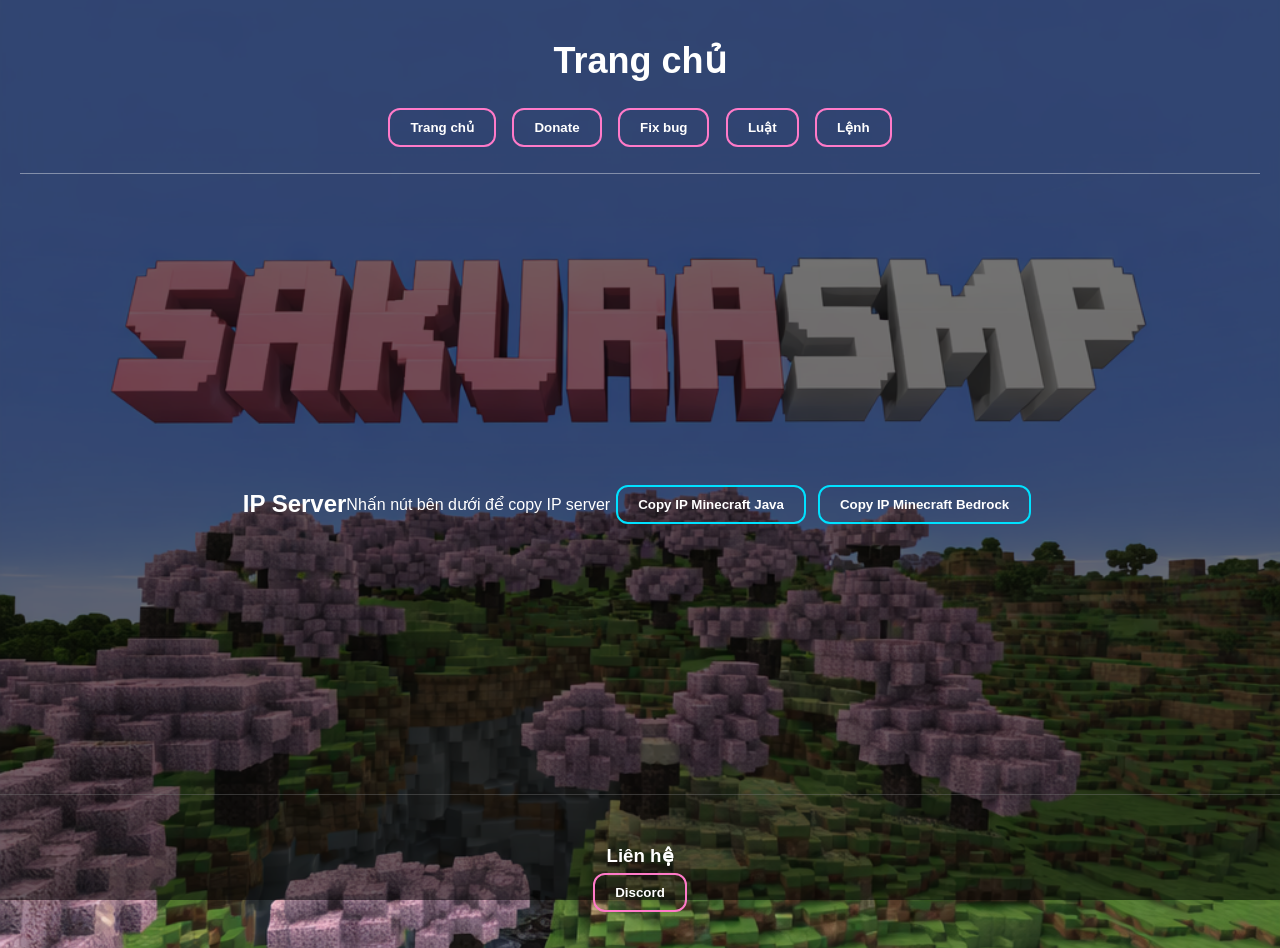
<file: index.html>
<!DOCTYPE html>
<html lang="vi">
<head>
    <meta charset="UTF-8">
    <title>Sakura SMP</title>
    <link rel="stylesheet" href="style.css">
</head>

<body>

<header>
    <h1>Trang chủ</h1>

    <nav>
        <a href="index.html"><button disabled>Trang chủ</button></a>
        <a href="donate.html"><button>Donate</button></a>
        <a href="fixbug.html"><button>Fix bug</button></a>
        <a href="luat.html"><button>Luật</button></a>
        <a href="lenh.html"><button>Lệnh</button></a>
    </nav>

    <hr>
</header>

<main class="main-box">
    <h2>IP Server</h2>
    <p>Nhấn nút bên dưới để copy IP server</p>

    <button class="copy-btn" onclick="copyJavaIP()">
        Copy IP Minecraft Java
    </button>

    <br><br>

    <button class="copy-btn" onclick="copyBedrockIP()">
        Copy IP Minecraft Bedrock
    </button>

    <p id="status"></p>
</main>

<hr>

<footer>
    <h3>Liên hệ</h3>
    <a href="https://discord.gg/h8q23GZ8zV" target="_blank">
        <button>Discord</button>
    </a>
</footer>

<script src="script.js"></script>

</body>
</html>
</file>
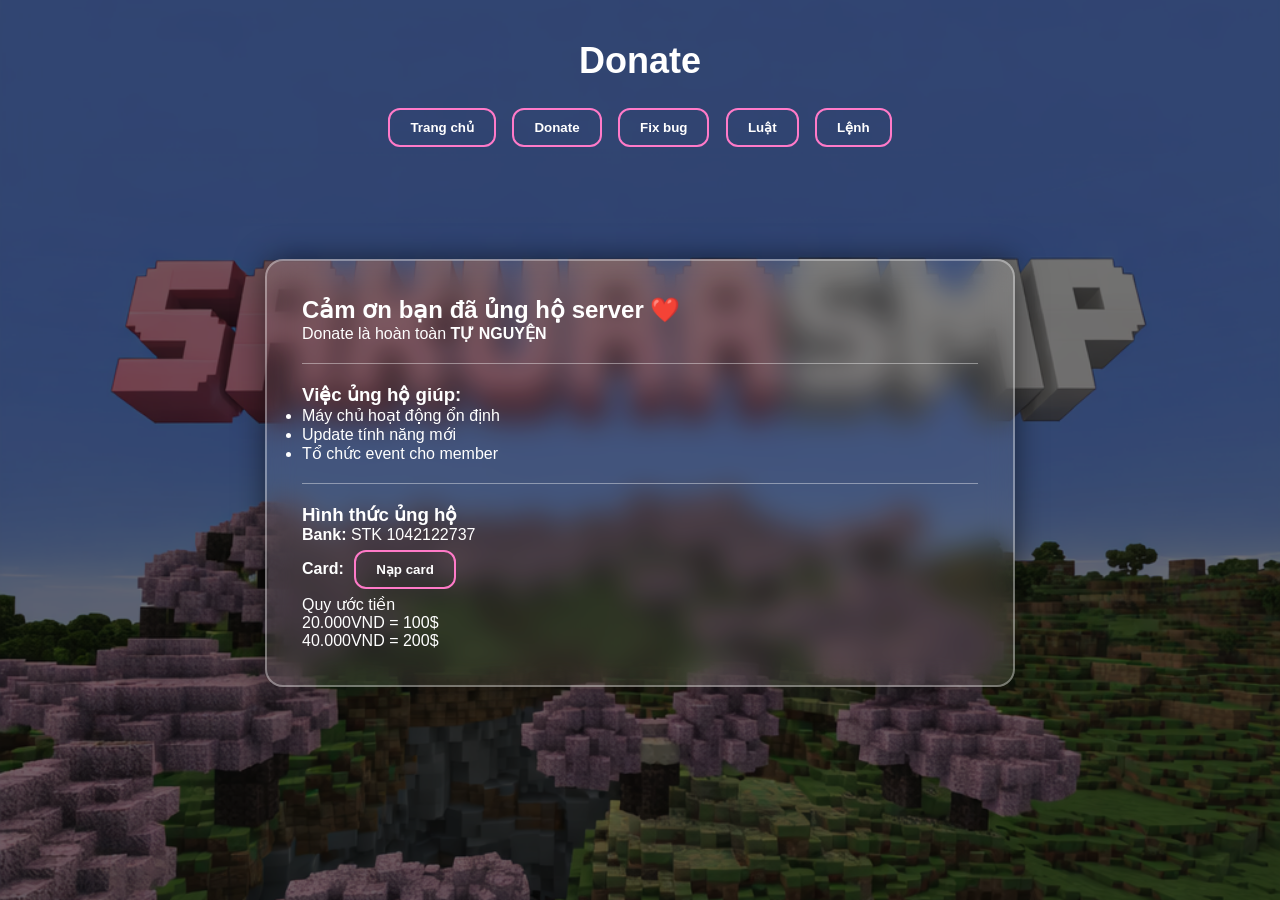
<file: donate.html>
<!DOCTYPE html>
<html lang="vi">
<head>
<meta charset="UTF-8">
<title>Sakura SMP</title>
<link rel="stylesheet" href="style.css">
</head>

<body>

<header>
    <h1>Donate</h1>

    <nav>
        <a href="index.html"><button>Trang chủ</button></a>
        <a href="donate.html"><button disabled>Donate</button></a>
        <a href="fixbug.html"><button>Fix bug</button></a>
        <a href="luat.html"><button>Luật</button></a>
        <a href="lenh.html"><button>Lệnh</button></a>
    </nav>
</header>

<main>

<div class="glass-box">

<h2>Cảm ơn bạn đã ủng hộ server ❤️</h2>

<p>Donate là hoàn toàn <b>TỰ NGUYỆN</b></p>

<hr>

<h3>Việc ủng hộ giúp:</h3>

<ul>
<li>Máy chủ hoạt động ổn định</li>
<li>Update tính năng mới</li>
<li>Tổ chức event cho member</li>
</ul>

<hr>

<h3>Hình thức ủng hộ</h3>

<p><b>Bank:</b> STK 1042122737</p>

<p>
<b>Card:</b>
<a href="https://forms.gle/B42Vt2hopmvVJ1o58">
<button class="btn-nap">Nạp card</button>
</a>
</p>
<p>Quy ước tiền </p>
<p>20.000VND = 100$</p>
<p>40.000VND = 200$</p>
</div>

</main>

</body>
</html>
</file>
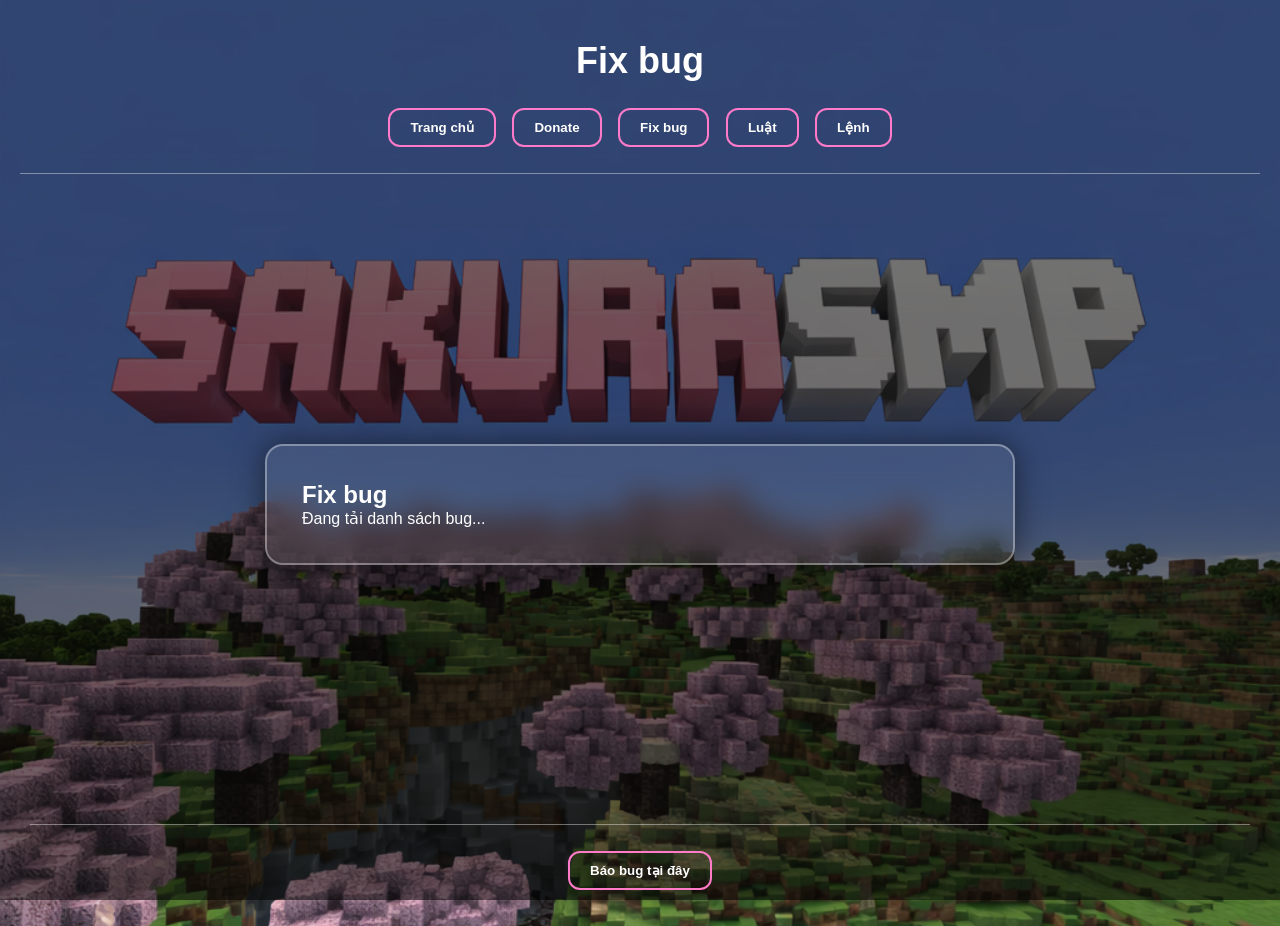
<file: fixbug.html>
<!DOCTYPE html>
<html lang="vi">
<head>
<meta charset="UTF-8">
<title>Sakura SMP</title>
<link rel="stylesheet" href="style.css">
</head>

<body>

<!-- ===== HEADER ===== -->
<header>
<h1>Fix bug</h1>

<nav>
<a href="index.html"><button>Trang chủ</button></a>
<a href="donate.html"><button>Donate</button></a>
<a href="fixbug.html"><button disabled>Fix bug</button></a>
<a href="luat.html"><button>Luật</button></a>
<a href="lenh.html"><button>Lệnh</button></a>
</nav>

<hr>
</header>

<!-- ===== MAIN ===== -->
<main>

<div class="glass-box">

<h2>Fix bug</h2>

<!-- Google Sheet sẽ hiển thị tại đây -->
<div class="update" id="bug-list">
Đang tải danh sách bug...
</div>

</div>

</main>

<!-- ===== FOOTER ===== -->
<footer>

<hr>

<a href="https://docs.google.com/forms/d/e/1FAIpQLSeBvZOx4UwkbUVCup00DbSY1BNQ2KE-kHUufvOHXzKZQXZWQQ/viewform?usp=dialog">
<button>Báo bug tại đây</button>
</a>

</footer>

<!-- LOAD SCRIPT -->
<script src="script.js"></script>

</body>
</html>
</file>
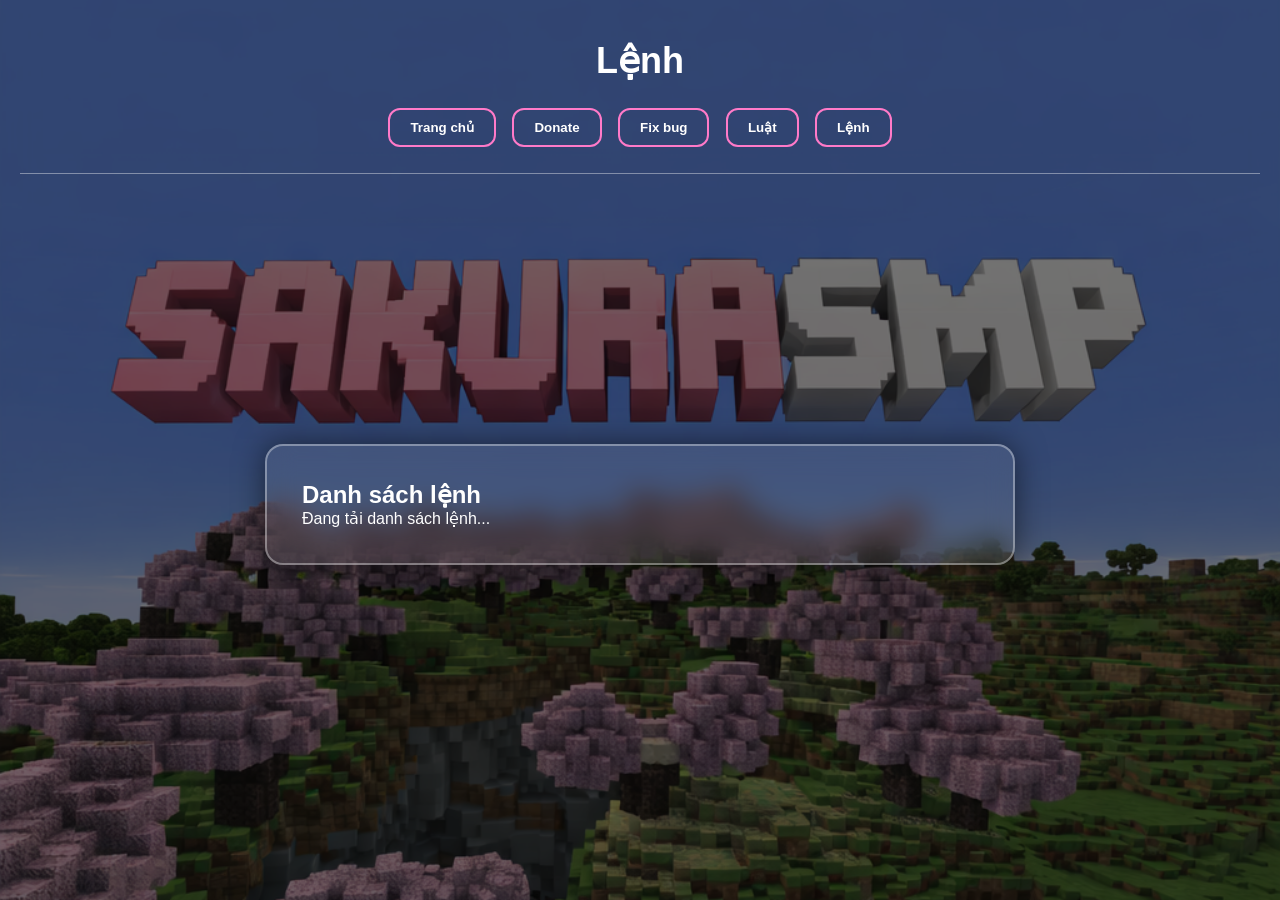
<file: lenh.html>
<!DOCTYPE html>
<html lang="vi">
<head>
<meta charset="UTF-8">
<title>Sakura SMP</title>
<link rel="stylesheet" href="style.css">
</head>
<body>
<header>
<h1>Lệnh</h1>
<nav>
<a href="index.html"><button>Trang chủ</button></a>
<a href="donate.html"><button>Donate</button></a>
<a href="fixbug.html"><button>Fix bug</button></a>
<a href="luat.html"><button>Luật</button></a>
<a href="lenh.html"><button disabled>Lệnh</button></a>
</nav>
<hr>
</header>
<main>
<div class="glass-box">
<h2>Danh sách lệnh</h2>
<div class="update" id="command-list">
Đang tải danh sách lệnh...
</div>
</div>
</main>
<script src="script.js"></script>

</body>
</html>
</file>
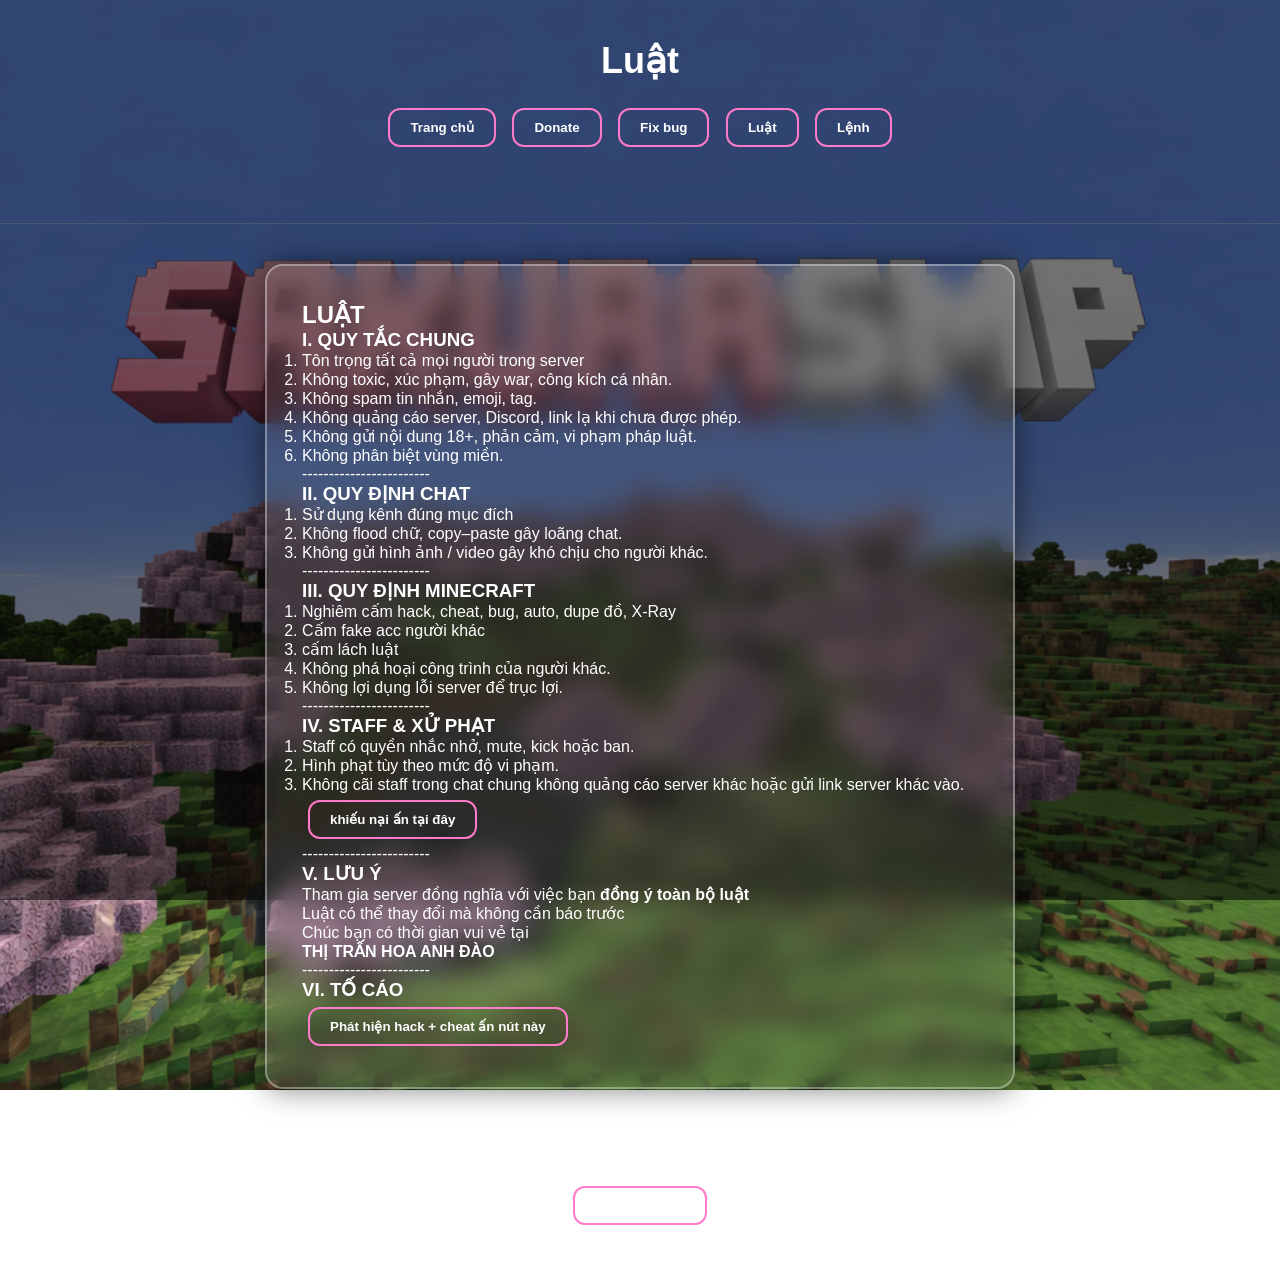
<file: luat.html>
<!DOCTYPE html>
<html lang="vi">
<head>
    <meta charset="UTF-8">
    <title>Sakura SMP</title>
    <link rel="stylesheet" href="style.css">
</head>

<body>

<header>
    <h1>Luật</h1>

    <nav>
        <a href="index.html"><button>Trang chủ</button></a>
        <a href="donate.html"><button>Donate</button></a>
        <a href="fixbug.html"><button>Fix bug</button></a>
        <a href="luat.html"><button disabled>Luật</button></a>
        <a href="lenh.html"><button>Lệnh</button></a>
    </nav>
</header>
 <hr>
<main>
    <!-- 🔴 BẮT BUỘC PHẢI CÓ glass-box -->
    <div class="glass-box">
        <h2>LUẬT</h2>
        <h3><b>I</b>. QUY TẮC CHUNG</h3>
        <ol>
            <li> Tôn trọng tất cả mọi người trong server</li>
            <li> Không toxic, xúc phạm, gây war, công kích cá nhân.</li>
            <li> Không spam tin nhắn, emoji, tag.</li>
            <li> Không quảng cáo server, Discord, link lạ khi chưa được phép.</li>
            <li> Không gửi nội dung 18+, phản cảm, vi phạm pháp luật.</li>
            <li> Không phân biệt vùng miền.</li>
        </ol>
             <p>------------------------</p>
            <h3><b>II</b>. QUY ĐỊNH CHAT</h3>
        <ol>
            <li> Sử dụng kênh đúng mục đích</li>
            <li> Không flood chữ, copy–paste gây loãng chat.</li>
            <li> Không gửi hình ảnh / video gây khó chịu cho người khác.</li>
        </ol>
             <p>------------------------</p>
            <h3><b>III</b>. QUY ĐỊNH MINECRAFT</h3>
        <ol>
            <li> Nghiêm cấm hack, cheat, bug, auto, dupe đồ, X-Ray</li>
            <li> Cấm fake acc người khác </li>
            <li> cấm lách luật </li>
            <li> Không phá hoại công trình của người khác.</li>
            <li> Không lợi dụng lỗi server để trục lợi.</li>
        </ol>
             <p>------------------------</p>
            <h3><b>IV</b>. STAFF & XỬ PHẠT</h3>
        <ol>
            <li> Staff có quyền nhắc nhở, mute, kick hoặc ban.</li>
            <li> Hình phạt tùy theo mức độ vi phạm.</li>
            <li> Không cãi staff trong chat chung không quảng cáo server khác hoặc gửi link server khác vào.</li>
        </ol>
            <a href="https://forms.gle/hxZCUdF6yxyhG7Ma6"><button>khiếu nại ấn tại đây</button></a>
            <p>------------------------</p>
            <h3><b>V</b>. LƯU Ý</h3>
            <p>Tham gia server đồng nghĩa với việc bạn <b>đồng ý toàn bộ luật</b></p>
            <p>Luật có thể thay đổi mà không cần báo trước<p>
            <p>Chúc bạn có thời gian vui vẻ tại</p>
            <p><b>THỊ TRẤN HOA ANH ĐÀO</b></p>
            <p>------------------------</p>
            <h3><b>VI</b>. TỐ CÁO</h3>
            <a href="https://forms.gle/Neu5sE7zMNzNX84P9"><button>Phát hiện hack + cheat ấn nút này</button></a>
    </div>
</main>
<hr>
<footer>
    <a href="https://drive.google.com/open?id=1OyY-PYpBk_wqSqDHw2m2Py8L5vFlFHobgi-yEne8ZGo&amp%3Busp=drive_copy&usp=drive_copy"><button>Đóng góp luật</button></a>
    </footer>
</body>
</html>
</file>
<file: style.css>
/* ============================= */
/* RESET */
/* ============================= */
*{
box-sizing:border-box;
margin:0;
padding:0;
font-family:Arial, sans-serif;
}

html,body{
height:100%;
color:white;
}


/* ============================= */
/* BACKGROUND */
/* ============================= */

body{

background:url("SakuraSMP.png") no-repeat center center fixed;
background-size:cover;

}

body::before{

content:"";
position:fixed;
inset:0;

background:rgba(0,0,0,0.55);

z-index:0;

}


/* ============================= */
/* LAYOUT */
/* ============================= */

header,main,footer{

position:relative;
z-index:1;

}


/* ============================= */
/* HEADER */
/* ============================= */

header{

text-align:center;
padding:40px 20px;

}

header h1{

font-size:36px;
margin-bottom:20px;

}


/* ============================= */
/* NAVIGATION */
/* ============================= */

nav{

margin-bottom:10px;

}

nav a{

text-decoration:none;

}


/* ============================= */
/* BUTTON */
/* ============================= */

button{

padding:10px 20px;
margin:6px;

border-radius:12px;
border:2px solid #ff7ac8;

background:transparent;
color:white;

font-weight:bold;
cursor:pointer;

transition:0.3s;

}

button:hover{

background:#ff7ac8;
color:white;

box-shadow:0 0 12px #ff7ac8;

}


/* ============================= */
/* MAIN */
/* ============================= */

main{

display:flex;
justify-content:center;
align-items:center;

min-height:60vh;

padding:20px;

}


/* ============================= */
/* GLASS BOX */
/* ============================= */

.glass-box{

max-width:750px;
width:100%;

padding:35px;

background:rgba(255,255,255,0.08);
backdrop-filter:blur(14px);

border:2px solid rgba(255,255,255,0.35);
border-radius:18px;

box-shadow:0 0 30px rgba(0,0,0,0.5);

}


/* ============================= */
/* COPY BUTTON */
/* ============================= */

.copy-btn{

border:2px solid #00e1ff;

}

.copy-btn:hover{

background:#00e1ff;
box-shadow:0 0 10px #00e1ff;

}


/* ============================= */
/* DISCORD BUTTON */
/* ============================= */

.discord-btn{

border:2px solid #5865F2;

}

.discord-btn:hover{

background:#5865F2;
box-shadow:0 0 10px #5865F2;

}


/* ============================= */
/* BUG LIST */
/* ============================= */

.bug-box{

background:rgba(255,255,255,0.07);

border:1px solid rgba(255,255,255,0.25);

border-radius:10px;
padding:12px;

margin:10px 0;

}

.bug-time{

font-size:13px;
opacity:0.8;

margin-bottom:4px;

}

.bug-info{

display:flex;
gap:10px;

flex-wrap:wrap;

}

.bug-status{

background:#ffcc00;
color:black;

padding:3px 8px;

border-radius:6px;

font-size:12px;

}

.bug-text{

font-weight:500;

}


/* ============================= */
/* COMMAND LIST */
/* ============================= */

.cmd-box{

background:rgba(255,255,255,0.07);

border:1px solid rgba(255,255,255,0.25);

border-radius:10px;

padding:10px;

margin:8px 0;

transition:0.2s;

}

.cmd-box:hover{

transform:scale(1.02);

box-shadow:0 0 10px rgba(255,255,255,0.2);

}

.cmd-name{

color:#00ffd5;

font-weight:bold;

}

.cmd-desc{

opacity:0.9;

}


/* ============================= */
/* FOOTER */
/* ============================= */

footer{

text-align:center;
padding:30px;

}


/* ============================= */
/* HR */
/* ============================= */

hr{

border:none;

height:1px;

background:rgba(255,255,255,0.4);

margin:20px 0;

}


/* ============================= */
/* MOBILE */
/* ============================= */

@media (max-width:768px){

nav button{

width:100%;
max-width:250px;

}

.glass-box{

padding:20px;

}

}
</file>
